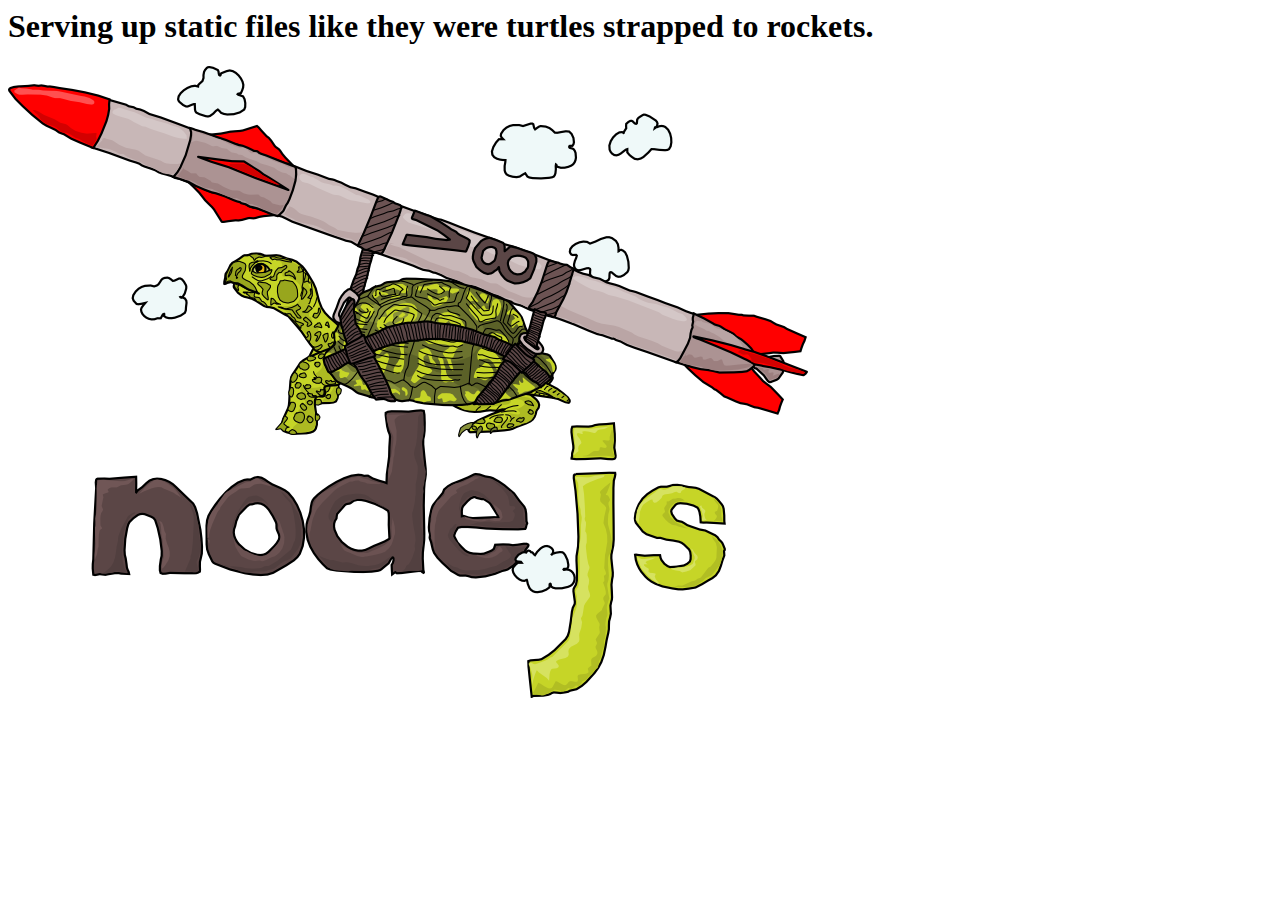
<file: node_modules/http-server/public/index.html>
<html>
  <head>
    <title>node.js http server</title>
  </head>
  <body>

    <h1>Serving up static files like they were turtles strapped to rockets.</h1>

    <img src="./img/turtle.png"/>
  </body>
</html>
</file>
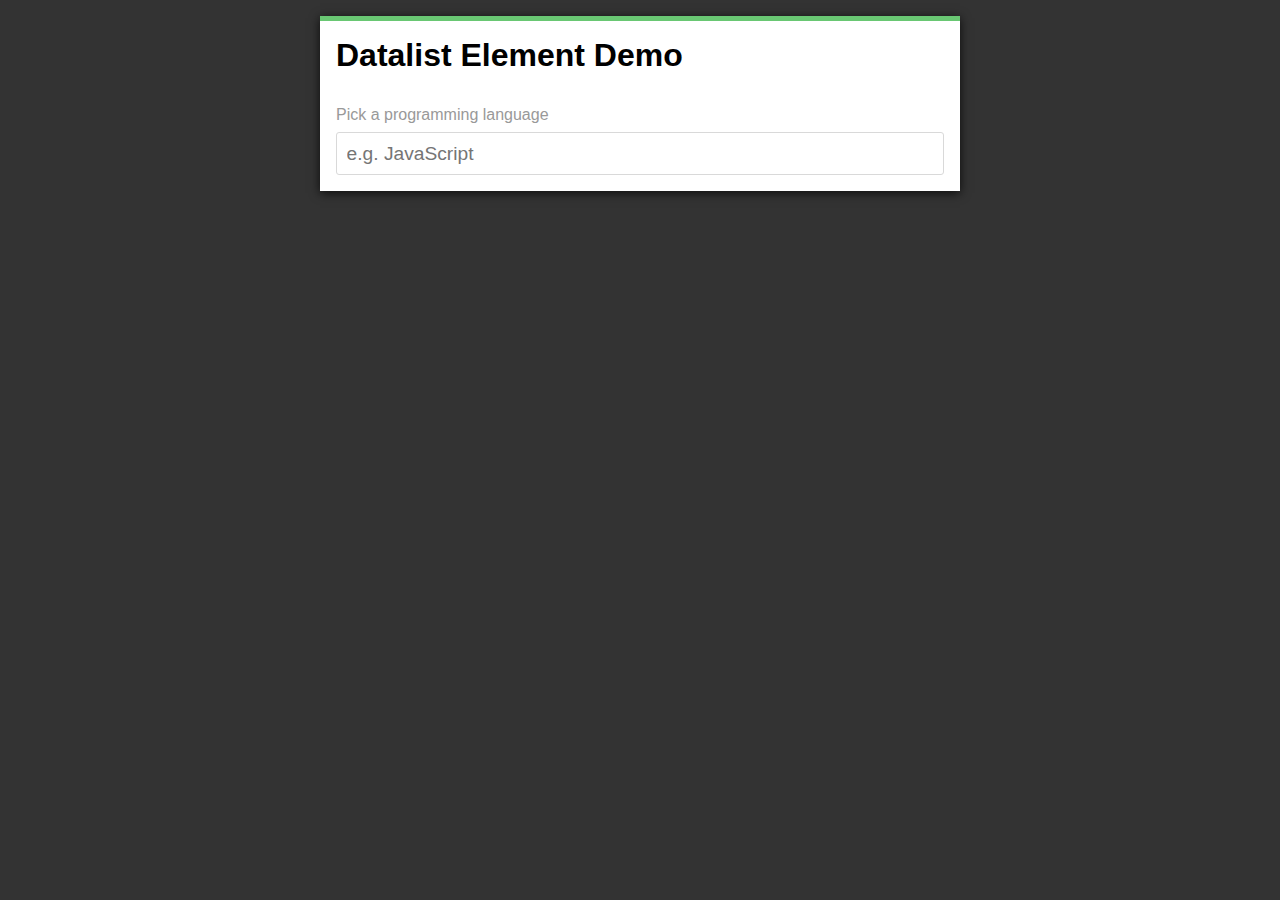
<file: css/dropDown.html>
<html>
<head>
<style type="text/css">
  *, *:before, *:after {
  -moz-box-sizing: border-box;
  -webkit-box-sizing: border-box;
  box-sizing: border-box;
}

html {
  font-family: Helvetica, Arial, sans-serif;
  font-size: 100%;
  background: #333;
  -webkit-font-smoothing: antialiased;
}

#page-wrapper {
  width: 640px;
  background: #FFFFFF;
  padding: 1em;
  margin: 1em auto;
  border-top: 5px solid #69c773;
  box-shadow: 0 2px 10px rgba(0,0,0,0.8);
}

h1 {
  margin-top: 0;
}

label {
  display: block;
  margin-top: 2em;
  margin-bottom: 0.5em;
  color: #999999;
}

input {
  width: 100%;
  padding: 0.5em 0.5em;
  font-size: 1.2em;
  border-radius: 3px;
  border: 1px solid #D9D9D9;
}

button {
  display: inline-block;
  border-radius: 3px;
  border: none;
  font-size: 0.9rem;
  padding: 0.5rem 0.8em;
  background: #69c773;
  border-bottom: 1px solid #498b50;
  color: white;
  -webkit-font-smoothing: antialiased;
  font-weight: bold;
  margin: 0;
  width: 100%;
  text-align: center;
}

button:hover, button:focus {
  opacity: 0.75;
  cursor: pointer;
}

button:active {
  opacity: 1;
  box-shadow: 0 -3px 10px rgba(0, 0, 0, 0.1) inset;
}

</style>
  <script type="text/javascript"></script>
</head>
<body>
<div id="page-wrapper">
  <h1>Datalist Element Demo</h1>
  
  <label for="default">Pick a programming language</label>
  <input type="text" id="default" list="languages" placeholder="e.g. JavaScript">
  
  <datalist id="languages">
    <option value="HTML">
    <option value="CSS">
    <option value="JavaScript">
    <option value="Java">
    <option value="Ruby">
    <option value="PHP">
    <option value="Go">
    <option value="Erlang">
    <option value="Python">
    <option value="C">
    <option value="C#">
    <option value="C++">
  </datalist>
  
</div>

</body>
</html>
</file>
